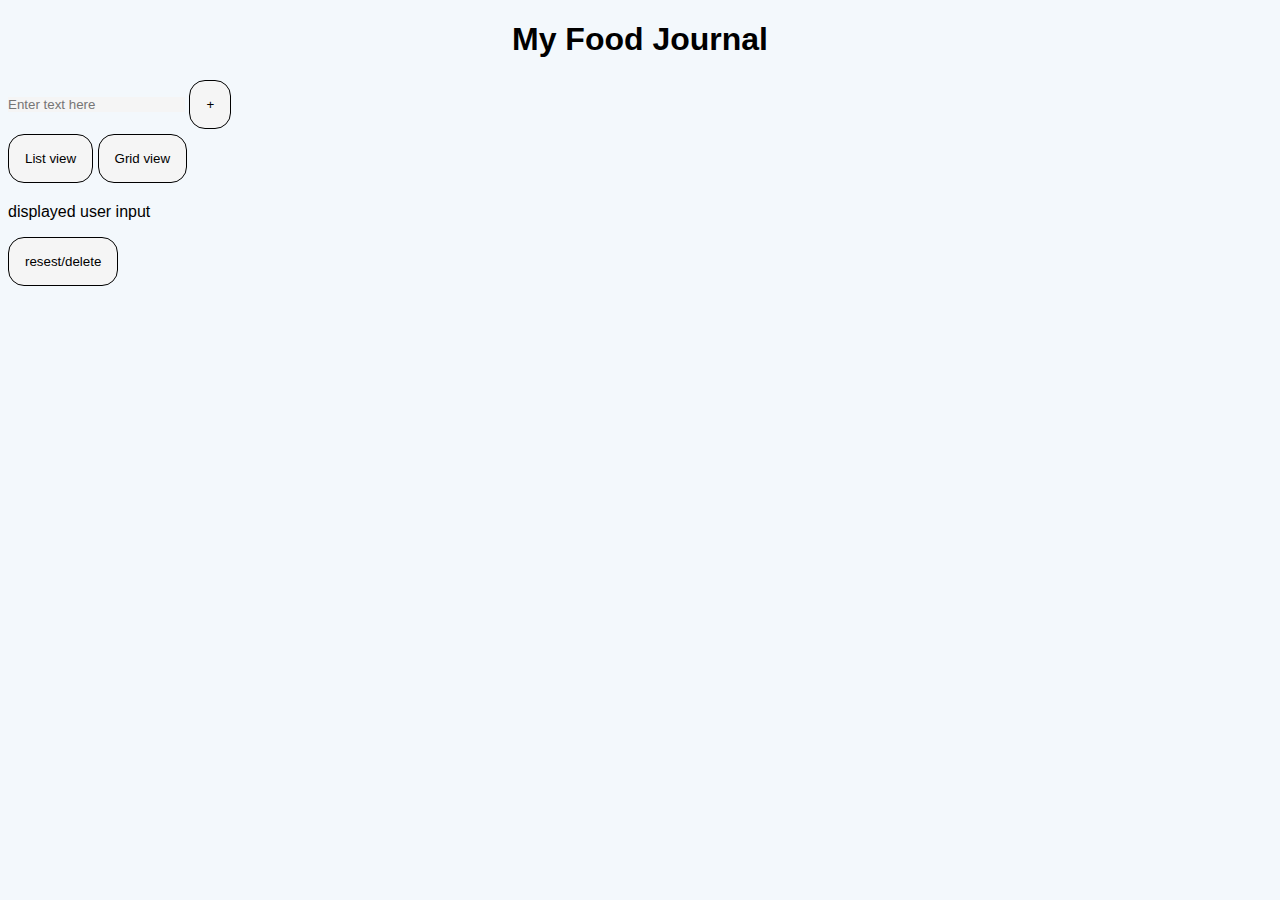
<file: Assignments/Assignment-01/index.html>
<!DOCTYPE html>
<html lang="en">
<head>
    <meta charset="UTF-8">
    <meta name="viewport" content="width=device-width, initial-scale=1" />
    <title>My Food Journal</title>

    <link rel="stylesheet" href="assets/style.css">
    <script src="assets/script.js" defer></script>
</head>
<body>
    <header>
        <h1>My Food Journal</h1>
        <!-- Input & add button-->
         <div id="add-container">
        <input type="text" id="text-input" placeholder="Enter text here">
        <button id="add-btn">+</button>
         </div>

         <!-- view list mode toggle -->
        <nav>
            <button id="list-btn">List view</button>
            <button id="grid-btn">Grid view</button>
        </nav>
    </header>
    <main>
         <!-- list -->
         <!-- toggle between "card-view" & "list-view" class-->
        <ul id="" class="">
            <li>
                <p>displayed user input</p>
                <button id="reset-btn">resest/delete</button>
            </li>
        </ul>
    </main>

</body>
</html>
</file>
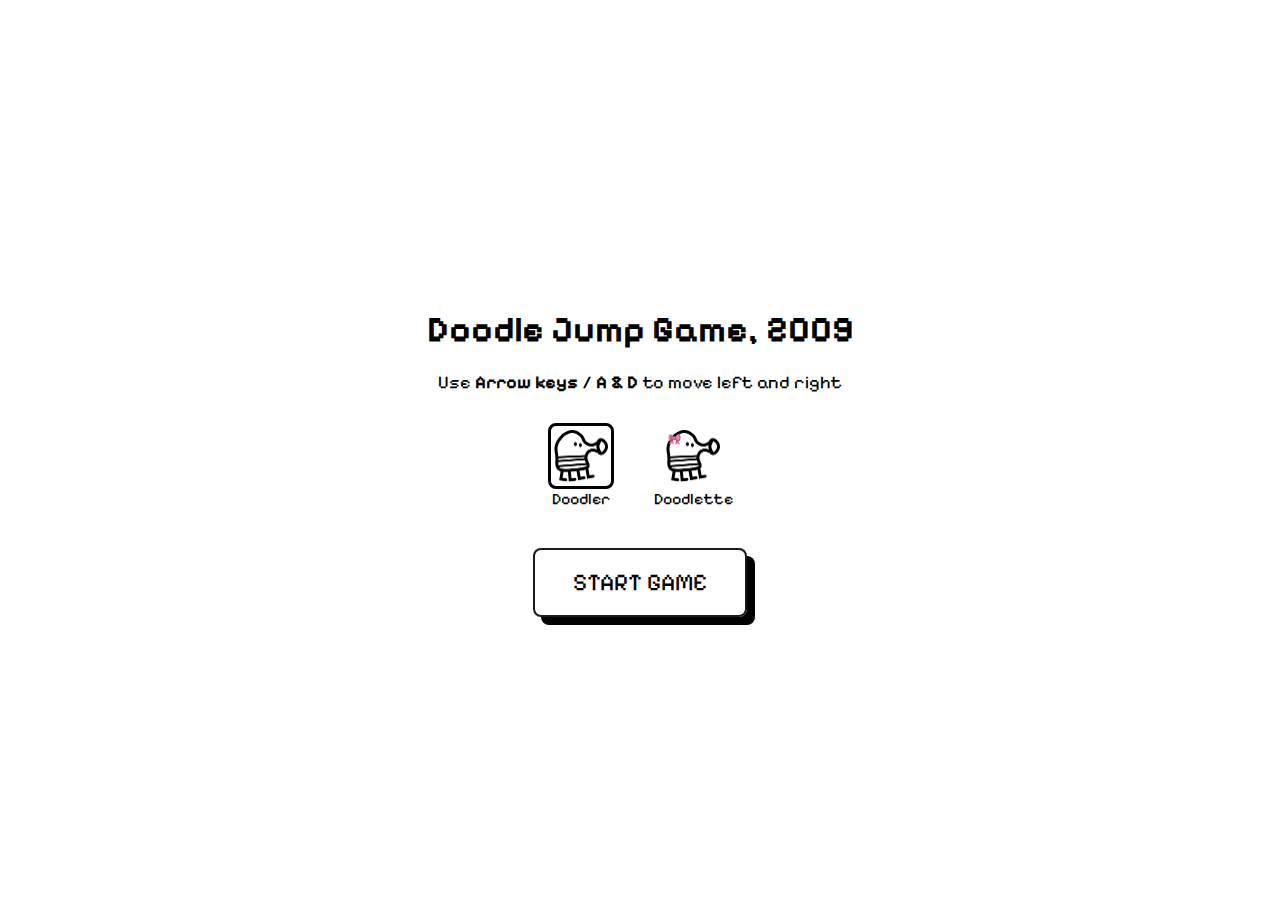
<file: Assignments/Assignment-02/index.html>
<!DOCTYPE html>
<html lang="en">
<head>
<meta charset="UTF-8">
<meta name="viewport" content="width=device-width, initial-scale=1.0">
<title>Doodle Jump Game</title>
<link rel="stylesheet" href="assets/style.css">
</head>
<body>

<!-- start page -->
<div id="start-page">
    <h1>Doodle Jump Game, 2009</h1>
    <p>Use <strong>Arrow keys / A & D</strong> to move left and right</p>

    <div class="characters">
        <div class="character selected" id="doodler-choice" data-character="doodler">
            <img src="./assets/img/doodler-right.png" alt="Doodler">
            <span>Doodler</span>
        </div>
        <div class="character" id="doodlette-choice" data-character="doodlette">
            <img src="./assets/img/doodlette-right.png" alt="Doodlette">
            <span>Doodlette</span>
        </div>
    </div>

    <button id="start-btn">Start Game</button>
</div>

<!-- game canvas -->
<canvas id="game"></canvas>

<!-- reset-btn -->
<button id="resetBtn" style="display:none;">Reset</button>

<script src="assets/script.js"></script>
</body>
</html>
</file>
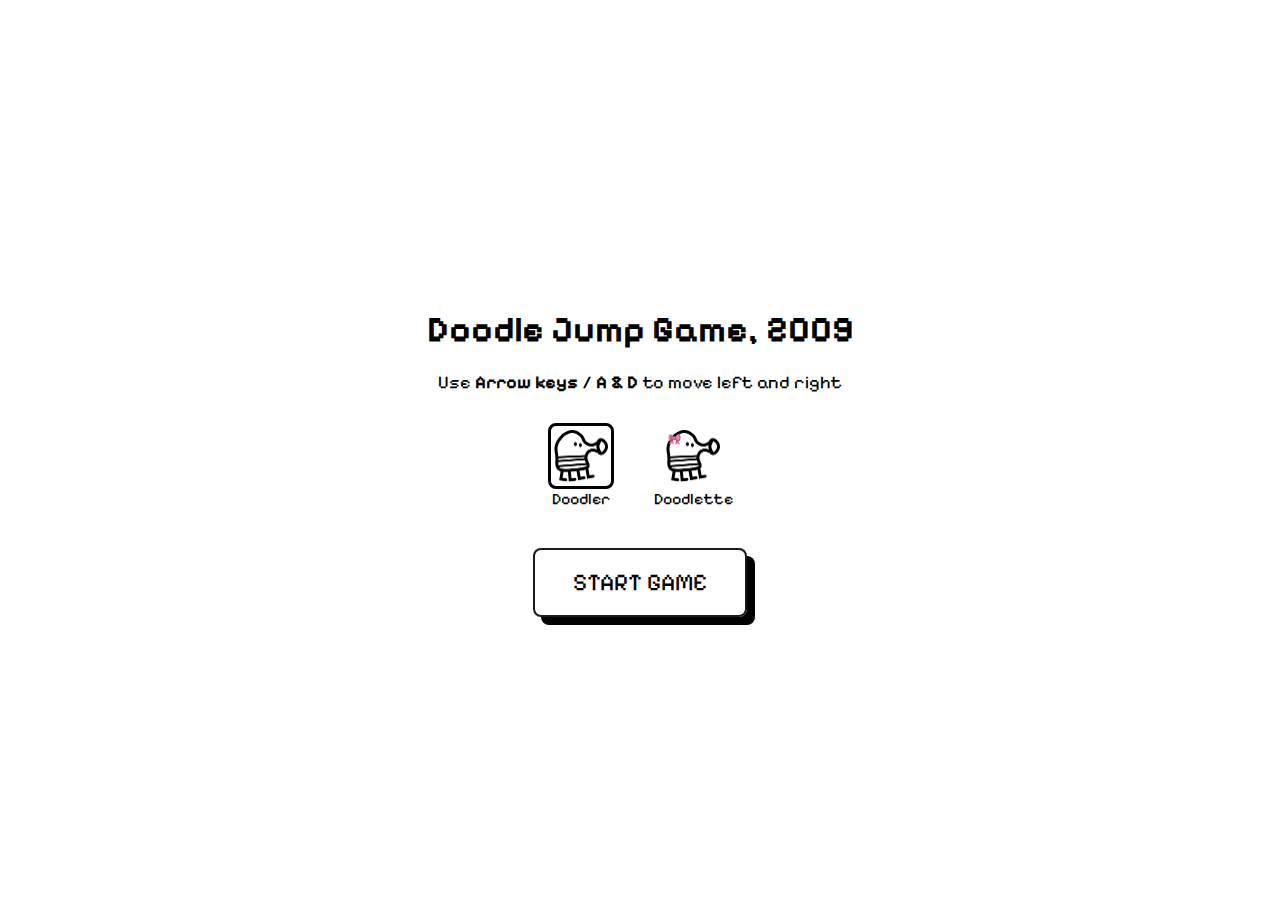
<file: Assignments/Assignment-03/index.html>
<!DOCTYPE html>
<html lang="en">
<head>
<meta charset="UTF-8">
<meta name="viewport" content="width=device-width, initial-scale=1.0">
<title>Doodle Jump Game</title>
<link rel="stylesheet" href="assets/style.css">
</head>
<body>

<!-- start page -->
<div id="start-page">
    <h1>Doodle Jump Game, 2009</h1>
    <p>Use <strong>Arrow keys / A & D</strong> to move left and right</p>

    <div class="characters">
        <div class="character selected" id="doodler-choice" data-character="doodler">
            <img src="./assets/img/doodler-right.png" alt="Doodler">
            <span>Doodler</span>
        </div>
        <div class="character" id="doodlette-choice" data-character="doodlette">
            <img src="./assets/img/doodlette-right.png" alt="Doodlette">
            <span>Doodlette</span>
        </div>
    </div>

    <button id="start-btn">Start Game</button>
</div>

<!-- game canvas -->
<canvas id="game"></canvas>

<div id ="joke-overlay">
    <p id="joke-text"></p>
</div>

<!-- reset-btn -->
<button id="resetBtn" style="display:none;">Reset</button>

<script src="assets/script.js"></script>
</body>
</html>
</file>
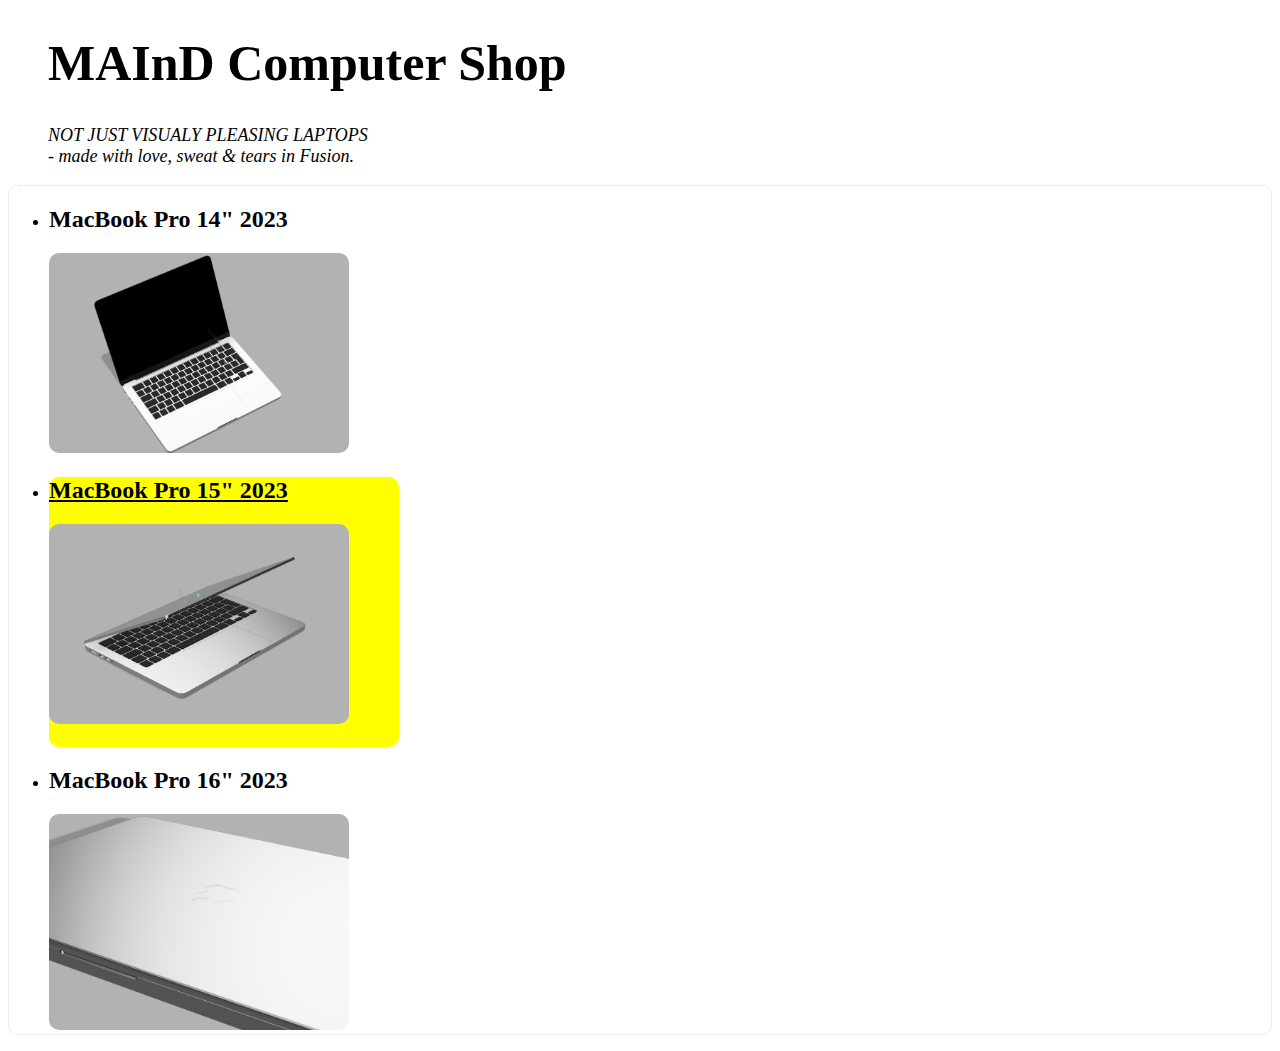
<file: Lessons/Lesson-01/index.html>
<!DOCTYPE html>
<html lang="en">
<head>
    <meta charset="UTF-8">
    <meta name="viewport" content="width=device-width, initial-scale=1.0">

    <link rel="stylesheet" href="styles.css">
    <title>MAInD Computer Shop</title>
</head>
<body>
<header>
    <h1>MAInD Computer Shop</h1>
    <p>NOT JUST VISUALY PLEASING LAPTOPS<br>- made with love, sweat & tears in Fusion.</br></p>
</header>
    <ul>
        <li>
            <h2>MacBook Pro 14" 2023</h2>
           <img src="assets/images/open-Laptop.png">
        </li>
        <a href="https://apple.ch" target="_blank">
        <li class="on-sale">
            <h2>MacBook Pro 15" 2023</h2>
            <img src="assets/images/semi-laptop.png">
        </li>
        </a>
        <li>
            <h2>MacBook Pro 16" 2023</h2>
        <img src="assets/images/close-laptop.png">
        </li>
    </ul>
</body>
</html>
</file>
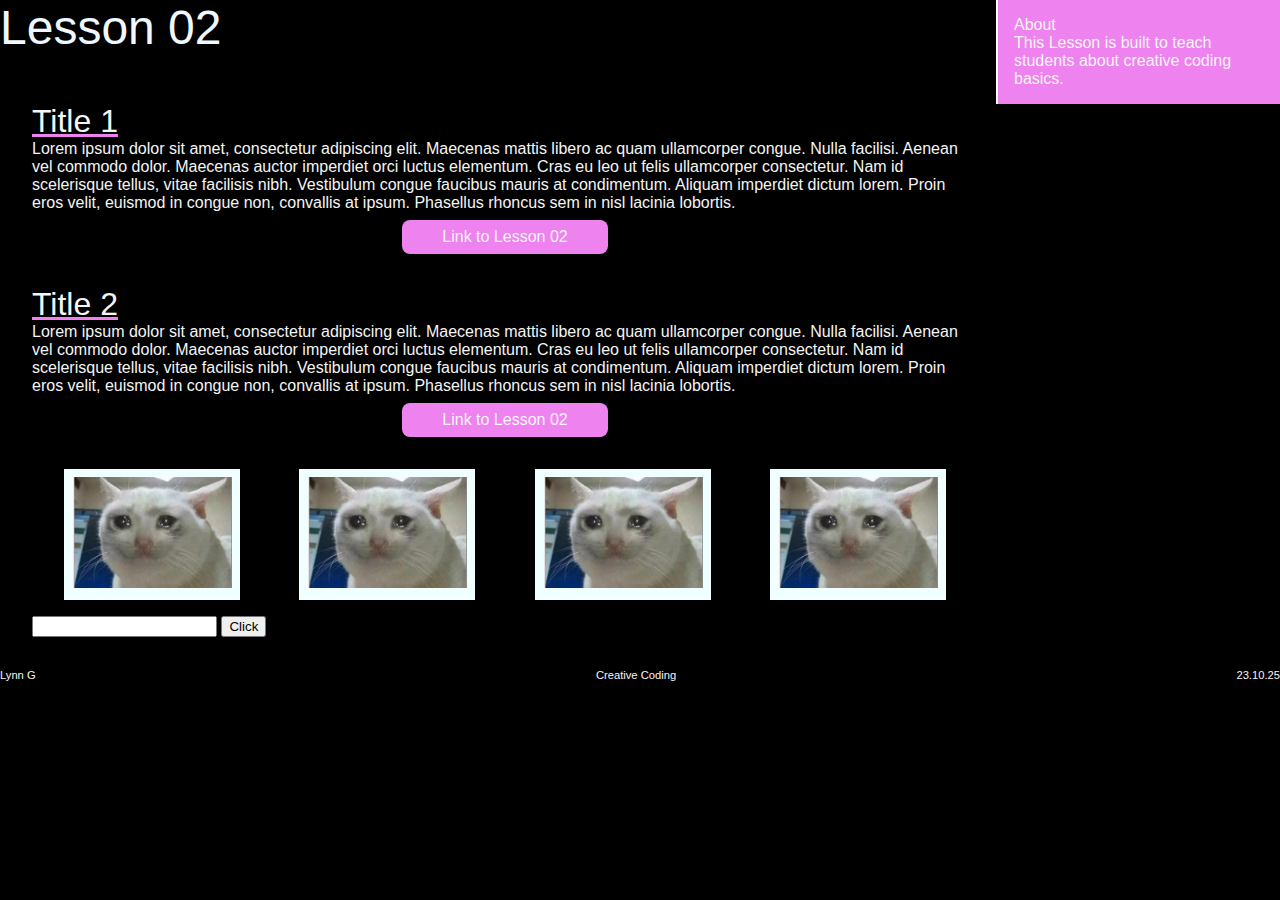
<file: Lessons/Lesson-02-JAVA/index.html>
<!DOCTYPE html>
<html lang="en">
<head>
    <meta charset="UTF-8">
	<meta name="Author" content="Giovanni Profeta">
    <meta name="viewport" content="width=device-width, initial-scale=1" />
    <title>Lesson 02</title>
    <link rel="stylesheet" href="assets/style.css">
    <script src="assets/script.js" defer></script>
</head>
<body>
    <header>
        <div><h1>Lesson 02</h1></div>
    </header>

    <main>
        <article>
            <h2>Title 1</h2>
            <p>
            Lorem ipsum dolor sit amet, consectetur adipiscing elit. Maecenas mattis libero ac quam ullamcorper congue. Nulla facilisi. Aenean vel commodo dolor. Maecenas auctor imperdiet orci luctus elementum. Cras eu leo ut felis ullamcorper consectetur. Nam id scelerisque tellus, vitae facilisis nibh. Vestibulum congue faucibus mauris at condimentum. Aliquam imperdiet dictum lorem. Proin eros velit, euismod in congue non, convallis at ipsum. Phasellus rhoncus sem in nisl lacinia lobortis.
            <a href="apple.com">Link to Lesson 02</a>
            </p>
        </article>

        <article>
            <h2>Title 2</h2>
            <p>
            Lorem ipsum dolor sit amet, consectetur adipiscing elit. Maecenas mattis libero ac quam ullamcorper congue. Nulla facilisi. Aenean vel commodo dolor. Maecenas auctor imperdiet orci luctus elementum. Cras eu leo ut felis ullamcorper consectetur. Nam id scelerisque tellus, vitae facilisis nibh. Vestibulum congue faucibus mauris at condimentum. Aliquam imperdiet dictum lorem. Proin eros velit, euismod in congue non, convallis at ipsum. Phasellus rhoncus sem in nisl lacinia lobortis.
             <a href="apple.com">Link to Lesson 02</a>
            </p>
        </article>
        <aside>
            <h3>About</h3>
            <p>
                This Lesson is built to teach students about creative coding basics.
            </p>
        </aside>
        <section id="myFlexbox">
            <div><img src="assets/crying-cat-meme.jpeg"></div>
            <div><img src="assets/crying-cat-meme.jpeg"></div>
            <div><img src="assets/crying-cat-meme.jpeg"></div>
            <div><img src="assets/crying-cat-meme.jpeg"></div>

        </section>


            <input type="text" id="userInput"/>
            <button id="button">Click</button>
            
             <section id="result"></section>


    </main>

    <footer>
        <div>Lynn G</div>
        <div>Creative Coding</div>
        <div>23.10.25</div>
    </footer>

</body>
</html>
</file>
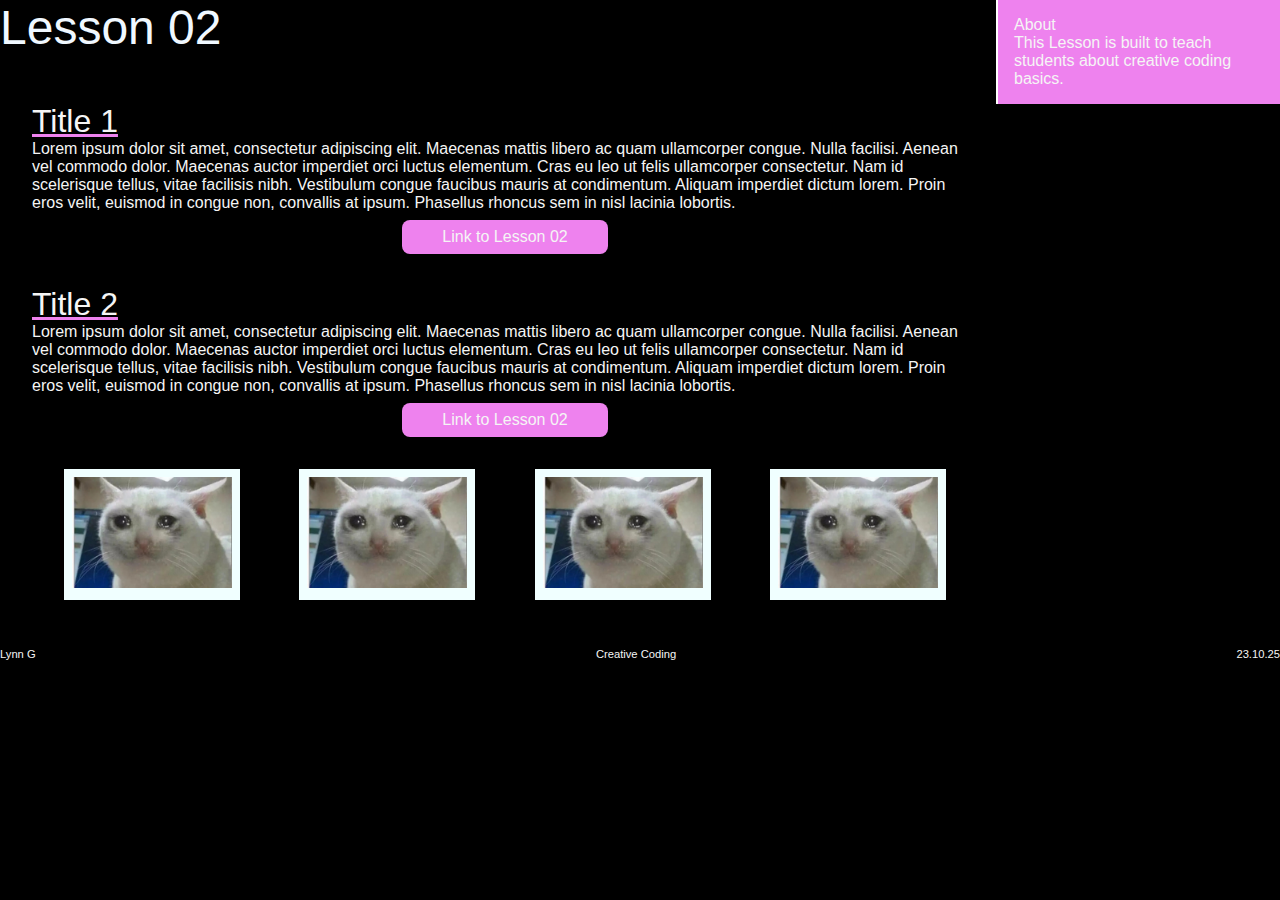
<file: Lessons/Lesson-02/index.html>
<!DOCTYPE html>
<html lang="en">
<head>
    <meta charset="UTF-8">
	<meta name="Author" content="Giovanni Profeta">
    <meta name="viewport" content="width=device-width, initial-scale=1" />
    <title>Lesson 02</title>
    <link rel="stylesheet" href="assets/style.css">
    <!-- <script src="script.js" defer></script> -->
</head>
<body>
    <header>
        <div><h1>Lesson 02</h1></div>
    </header>

    <main>
        <article>
            <h2>Title 1</h2>
            <p>
            Lorem ipsum dolor sit amet, consectetur adipiscing elit. Maecenas mattis libero ac quam ullamcorper congue. Nulla facilisi. Aenean vel commodo dolor. Maecenas auctor imperdiet orci luctus elementum. Cras eu leo ut felis ullamcorper consectetur. Nam id scelerisque tellus, vitae facilisis nibh. Vestibulum congue faucibus mauris at condimentum. Aliquam imperdiet dictum lorem. Proin eros velit, euismod in congue non, convallis at ipsum. Phasellus rhoncus sem in nisl lacinia lobortis.
            <a href="apple.com">Link to Lesson 02</a>
            </p>
        </article>

        <article>
            <h2>Title 2</h2>
            <p>
            Lorem ipsum dolor sit amet, consectetur adipiscing elit. Maecenas mattis libero ac quam ullamcorper congue. Nulla facilisi. Aenean vel commodo dolor. Maecenas auctor imperdiet orci luctus elementum. Cras eu leo ut felis ullamcorper consectetur. Nam id scelerisque tellus, vitae facilisis nibh. Vestibulum congue faucibus mauris at condimentum. Aliquam imperdiet dictum lorem. Proin eros velit, euismod in congue non, convallis at ipsum. Phasellus rhoncus sem in nisl lacinia lobortis.
             <a href="apple.com">Link to Lesson 02</a>
            </p>
        </article>
        <aside>
            <h3>About</h3>
            <p>
                This Lesson is built to teach students about creative coding basics.
            </p>
        </aside>
        <section id="myFlexbox">
            <div><img src="assets/crying-cat-meme.jpeg"></div>
            <div><img src="assets/crying-cat-meme.jpeg"></div>
            <div><img src="assets/crying-cat-meme.jpeg"></div>
            <div><img src="assets/crying-cat-meme.jpeg"></div>

        </section>

    </main>
    
    <footer>
        <div>Lynn G</div>
        <div>Creative Coding</div>
        <div>23.10.25</div>
    </footer>

</body>
</html>
</file>
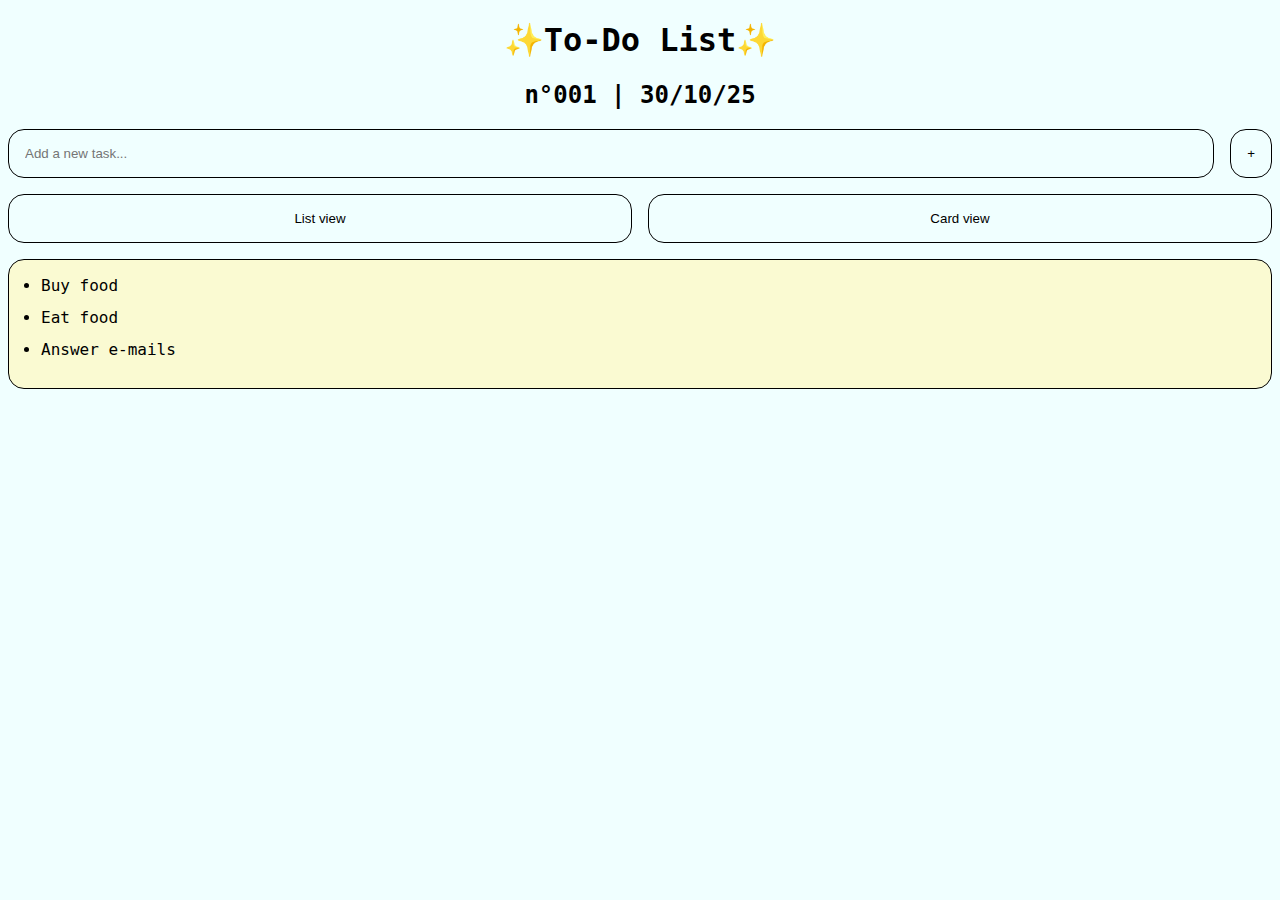
<file: Lessons/Lesson-03/index.html>
<!DOCTYPE html>
<html lang="en">
<head>
    <meta charset="UTF-8">
    <meta name="viewport" content="width=device-width, initial-scale=1.0">
    <link rel="stylesheet" href="assets/style.css">
    <script src="assets/script.js" defer></script>
    <title>To-Do List</title>
</head>
<body>
    <header>
        <h1>✨To-Do List✨</h1>
        <h2>n°001 | 30/10/25</h2>
        <!-- input & add button -->
        <div id="add-container">
            <input type="text" id="task-input" placeholder="Add a new task...">
            <button id="add-btn">+</button>
        </div>

         <!-- view list mode toggle-->
        <div id="view-toggle-container">
            <button id="list-view-btn" class="toggle-btn">List view</button>
            <button id="card-view-btn" class="toggle-btn">Card view</button>
        </div>
    </header>
    
    <main>
        <!-- to do list-->
          <!-- toggle between "card-view" & "list-view" class-->
        <ul id="task-list-container" class="list-view">
            <li>Buy food</li>
            <li>Eat food</li>
            <li>Answer e-mails</li>
        </ul>

    </main>

</body>
</html>
</file>
<file: Assignments/Assignment-01/assets/style.css>
/* general */
html{
    font-size: 16px;
    font-family: 'Lucida Sans', 'Lucida Sans Regular', 'Lucida Grande', 'Lucida Sans Unicode', Geneva, Verdana, sans-serif;
    background-color:rgb(243, 248, 252);
}

h1{
    text-align: center;
}
label{
    display: block;
    font-weight: bold;
    margin-bottom: 0.5rem;
}

input, button, select {
    margin-bottom: 0.3rem;
    padding: 0;
    border: none;
    background-color: whitesmoke;
    color: black;
    outline: none;
    box-sizing: border-box;
    align-items: center;
}

button {
    border: 1px solid black;
    color: black;
    padding: 1rem;
    border-radius: 1rem;
}

button:hover{
    cursor:crosshair;
    background-color: black;
    color:whitesmoke;
}


/* input & add button*/
#add-meal-form{
    display: grid;
    grid-template-columns: 1fr;
    gap: 1rem;
    margin-bottom: 1rem;
}

/* remove button*/
.remove-btn{
    position: absolute;
    top: 1rem;
    right: 1rem;
    display: flex;
    justify-content: center;
    align-items: center;
    width: 30px;
    height: 30px;
    /* text-align: center; */
}


#add-meal-form input,
#add-meal-form select {
    width: 100%;
    border: 1px solid black;
    border-radius: 1rem;
    padding: 1rem;
    border-radius: 1rem;
}

/* tag(healthy etc.) dropdown*/
.tag{
 display: inline-block;
 padding: 0.5rem 1rem;
 border-radius: 1rem;
 margin-top: 0.5rem;
 font-family: 'Lucida Sans', 'Lucida Sans Regular', 'Lucida Grande', 'Lucida Sans Unicode', Geneva, Verdana, sans-serif;
 font-size: 0.8rem;
}
.tag-healthy{
    background-color: greenyellow;
    color: green;
}
.tag-dessert{
    background-color: burlywood;
    color: brown;
}
.tag-quick{
    background-color: azure;
    color: blue;
}


/* view list/grid toggle*/
#view-toggle-container{
    display: flex;
    gap: 0.5rem;
}
.toggle-btn{
    width:50%
}
.toggle-btn.active {
    background-color: black;
    color: whitesmoke;
    font-weight: bold;
}

/*grid*/
#meal-container{
    display:grid;
    grid-template-columns:repeat(2, 1fr);
    gap: 0.5rem;
}
ul{
    padding: 0;
}

/* meal-card*/
.meal-card{
    position: relative;
    overflow: hidden;
    padding: 1rem;
    background-color:rgb(255, 255, 243);
    border: 1px solid black;
    border-radius: 1rem;
    list-style-type: none;
}
.meal-card img{
    width: 100%;
    height: 200px;
    object-fit: cover;
    display: block;
    border-radius: 0.5rem;
}
.meal-card h3{
    margin: 0.5rem;
}


/* Pinboard meal grid */
/* list view */
#meal-container.list-view{
    display: block;
    padding-left: 0;
}
#meal-container.list-view .meal-card{
    display: flex;
    align-items: center;
    justify-content: space-between;
    padding-right: 1rem;
    margin-bottom: 0.5rem;
}
#meal-container.list-view img{
    width: 100px;
    height: 100px;
    margin-right: 1rem;
}
#meal-container.list-view .meal-content{
    flex-grow: 1;

}
#meal-container.list-view .remove-btn{
    position: static;
    margin-left: 1rem;
}


/*responsive for desktop */
 @media (min-width: 768px) {
    #add-meal-form {
    grid-template-columns: 1fr 1fr 1fr auto;
    align-items: end;
    }
    #meal-container{
    grid-template-columns:repeat(3, 1fr);
}
  }
</file>
<file: Assignments/Assignment-02/assets/style.css>
@import url('https://fonts.googleapis.com/css2?family=Pixelify+Sans:wght@400..700&display=swap');

body{
    margin:0;
    text-align:center;
    font-family: "Pixelify Sans", sans-serif;
    font-weight: 400;
}

#game{
    display:none;
    background-image: url("./img/background.png");
    margin: 0 auto;
}

#start-page{
    position:absolute;
    width:100%;
    height:100%;
    background-color: white;
    color: black;
    display:flex;
    flex-direction:column;
    justify-content:center;
    align-items:center;
}

#start-page h1{
    font-size:36px;
    margin-bottom:10px;
}

#start-page p{
    font-size:18px;
    margin:10px;
}

.characters{
    display:flex;
    gap:40px;
    margin:20px;
}

.character{
    cursor:pointer;
    display:flex;
    flex-direction:column;
    align-items:center;
}

.character img{
    width:60px;
    height:60px;
    border:3px solid transparent;
    border-radius:8px;
    transition:border 0.2s;
}

.character.selected img{
    background-color: white;
    border:3px solid black;
}

button {
    margin-top: 20px;
    padding: 20px 40px;
    font-size: 24px;
    cursor: pointer;
    border: none;
    background-color: white;
    color: black; 
    font-family: "Pixelify Sans", sans-serif;
    font-weight: 400;
    text-transform: uppercase;
    border-radius: 8px; 
    box-shadow: 
        inset 0 0 0 2px #1a1a1a, 
        8px 8px 0 0 #000000;
    transition: all 0.1s ease-in-out;
}

button:hover {
    background-color: rgb(243, 243, 243); 
}

button:active {
    box-shadow: 
        inset 0 0 0 2px #1a1a1a,
        0 0 0 0 #000000;        
    transform: translate(8px, 8px); 
}
</file>
<file: Assignments/Assignment-03/assets/style.css>
@import url('https://fonts.googleapis.com/css2?family=Pixelify+Sans:wght@400..700&display=swap');

body{
    margin:0;
    text-align:center;
    font-family: "Pixelify Sans", sans-serif;
    font-weight: 400;
}

#game{
    display:none;
    background-image: url("./img/background.png");
    margin: 0 auto;
}

#start-page{
    position:absolute;
    width:100%;
    height:100%;
    background-color: white;
    color: black;
    display:flex;
    flex-direction:column;
    justify-content:center;
    align-items:center;
}

#start-page h1{
    font-size:36px;
    margin-bottom:10px;
}

#start-page p{
    font-size:18px;
    margin:10px;
}

.characters{
    display:flex;
    gap:40px;
    margin:20px;
}

.character{
    cursor:pointer;
    display:flex;
    flex-direction:column;
    align-items:center;
}

.character img{
    width:60px;
    height:60px;
    border:3px solid transparent;
    border-radius:8px;
    transition:border 0.2s;
}

.character.selected img{
    background-color: white;
    border:3px solid black;
}

button {
    margin-top: 20px;
    padding: 20px 40px;
    font-size: 24px;
    cursor: pointer;
    border: none;
    background-color: white;
    color: black; 
    font-family: "Pixelify Sans", sans-serif;
    font-weight: 400;
    text-transform: uppercase;
    border-radius: 8px; 
    box-shadow: 
        inset 0 0 0 2px #1a1a1a, 
        8px 8px 0 0 #000000;
    transition: all 0.1s ease-in-out;
}

button:hover {
    background-color: rgb(243, 243, 243); 
}

button:active {
    box-shadow: 
        inset 0 0 0 2px #1a1a1a,
        0 0 0 0 #000000;        
    transform: translate(8px, 8px); 
}

#joke-overlay {
    display:none; 
    position:absolute; 
    top:50%; 
    left:50%; 
    transform:translate(-50%, -50%); 
    background:rgba(255, 255, 255, 0.9); 
    padding:20px; 
    border:2px solid black; 
    border-radius:8px; 
    max-width:300px; 
    text-align:center;
    z-index:10;
}

#joke-text {
    font-family: 'Pixelify Sans', sans-serif; 
    font-size: 16px; 
    margin: 0;
}
</file>
<file: Lessons/Lesson-01/styles.css>
header{
    margin-left: 40px;
}

h1{
    font-size: 50px;
    font-weight: bold;
}

p{
    font-size: 18px;
    font-style: oblique;
}

ul{
    list-style-type: style circle;
    border: 1px;
    border-radius: 10px;
    border-color: gainsboro;
    border-style:dotted;
}

img{
    width: 300px;
    border-radius: 10px;
}

.on-sale{
    background-color: yellow;
    width: 350px;
    height: 270px;
    border-radius: 10px;
}

a{
    color: black;
}

a:hover h2 {
    color: blueviolet;
}
</file>
<file: Lessons/Lesson-02-JAVA/assets/style.css>
html, body, div, span, applet, object, iframe,
h1, h2, h3, h4, h5, h6, p, blockquote, pre,
a, abbr, acronym, address, big, cite, code,
del, dfn, em, img, ins, kbd, q, s, samp,
small, strike, strong, sub, sup, tt, var,
b, u, i, center,
dl, dt, dd, ol, ul, li,
fieldset, form, label, legend,
table, caption, tbody, tfoot, thead, tr, th, td,
article, aside, canvas, details, embed, 
figure, figcaption, footer, header, hgroup, 
menu, nav, output, ruby, section, summary,
time, mark, audio, video {
  margin: 0;
  padding: 0;
  border: 0;
  font-size: 100%;
  font: inherit;
  vertical-align: baseline;
}

html, body{
  font-family: "neue-haas-grotesk-display", sans-serif;
    font-weight: 500;
    font-style: normal;
}

header{
  background-color: black;
  color: aliceblue;
  margin-bottom: 1rem;
}


h1{
  font-size: 3rem;

}

article{
  margin-bottom: 2rem;
}

h2{
  font-size: 2rem;
  text-decoration: underline violet;
}

a{
  color: whitesmoke;
  text-decoration: none;
  background-color: violet;
  text-align: center;
  margin: 0.5rem auto;
  padding: 0.5rem;
  display:block;
  width: 20%;
  border-radius: 0.5rem;
}

a:hover{
  background-color:black;
}

#myFlexbox{
  display: flex;
  justify-content: space-between;
  flex-wrap: wrap;
  margin: 1rem 2rem;
}

#myFlexbox div{
  background-color: azure;
  padding: 0.5rem;
}

img{
  width: 20rem;
}
aside {
    width: 250px;
    background-color: violet;
    padding: 1rem;
    border-left: 2px solid white;
    height: auto;
    position: fixed;
    top: 0;
    right: 0;
    
}

/* Push main content away from sidebar */
main {
    margin-right: 270px; /* slightly more than sidebar width for spacing */
    padding: 2rem;
}



footer{
  font-size: 0.7rem;
  background-color: black;
  color: whitesmoke;
  display: flex;
  justify-content: space-between;
}

@media only screen and (min-width: 600px) {

	body{
    background-color: black;
    color: whitesmoke;
  }
      img{
      width:10rem;
    }
}
	@media only screen and (max-width: 780px) {

	body{
    background-color: black;
    color: whitesmoke;
  }
          img{
      width:15rem;
    }
    aside{
      display: flex;
      width: 90%;
      margin-left: 1rem;
    }
    main {
    margin-right: 0px; /* slightly more than sidebar width for spacing */
    padding: 2rem;
}
}

	@media only screen and (min-width: 1200px) {

	body{
    background-color: black;
    color: whitesmoke;
  }
}
</file>
<file: Lessons/Lesson-02/assets/style.css>
html, body, div, span, applet, object, iframe,
h1, h2, h3, h4, h5, h6, p, blockquote, pre,
a, abbr, acronym, address, big, cite, code,
del, dfn, em, img, ins, kbd, q, s, samp,
small, strike, strong, sub, sup, tt, var,
b, u, i, center,
dl, dt, dd, ol, ul, li,
fieldset, form, label, legend,
table, caption, tbody, tfoot, thead, tr, th, td,
article, aside, canvas, details, embed, 
figure, figcaption, footer, header, hgroup, 
menu, nav, output, ruby, section, summary,
time, mark, audio, video {
  margin: 0;
  padding: 0;
  border: 0;
  font-size: 100%;
  font: inherit;
  vertical-align: baseline;
}

html, body{
  font-family: "neue-haas-grotesk-display", sans-serif;
    font-weight: 500;
    font-style: normal;
}

header{
  background-color: black;
  color: aliceblue;
  margin-bottom: 1rem;
}


h1{
  font-size: 3rem;

}

article{
  margin-bottom: 2rem;
}

h2{
  font-size: 2rem;
  text-decoration: underline violet;
}

a{
  color: whitesmoke;
  text-decoration: none;
  background-color: violet;
  text-align: center;
  margin: 0.5rem auto;
  padding: 0.5rem;
  display:block;
  width: 20%;
  border-radius: 0.5rem;
}

a:hover{
  background-color:black;
}

#myFlexbox{
  display: flex;
  justify-content: space-between;
  flex-wrap: wrap;
  margin: 1rem 2rem;
}

#myFlexbox div{
  background-color: azure;
  padding: 0.5rem;
}

img{
  width: 20rem;
}
aside {
    width: 250px;
    background-color: violet;
    padding: 1rem;
    border-left: 2px solid white;
    height: auto;
    position: fixed;
    top: 0;
    right: 0;
    
}

/* Push main content away from sidebar */
main {
    margin-right: 270px; /* slightly more than sidebar width for spacing */
    padding: 2rem;
}



footer{
  font-size: 0.7rem;
  background-color: black;
  color: whitesmoke;
  display: flex;
  justify-content: space-between;
}

@media only screen and (min-width: 600px) {

	body{
    background-color: black;
    color: whitesmoke;
  }
      img{
      width:10rem;
    }
}
	@media only screen and (max-width: 780px) {

	body{
    background-color: black;
    color: whitesmoke;
  }
          img{
      width:15rem;
    }
    aside{
      display: flex;
      width: 90%;
      margin-left: 1rem;
    }
    main {
    margin-right: 0px; /* slightly more than sidebar width for spacing */
    padding: 2rem;
}
}

	@media only screen and (min-width: 1200px) {

	body{
    background-color: black;
    color: whitesmoke;
  }
}
</file>
<file: Lessons/Lesson-03/assets/style.css>
/* general */
html {
    font-size: 16px;
    font-family:monospace;
    background-color:azure;
}

h1, h2 {
    text-align: center;
}

input, button{
    margin: 0;
    padding: 0;
    border: none;
    font: monospace;
    background: none;
    color: inherit;
    outline: none;
    box-sizing: border-box;
}

button{
    border: 1px solid black;
    padding: 1rem;
    border-radius: 1rem;
}

/* input & add button */
#add-container {
    display: flex;
    gap: 1rem;
    margin-bottom: 1rem;
}

#task-input {
    width: 100%;
    border: 1px solid black;
    padding: 1rem;
    border-radius: 1rem;
}


/* view list toggle */
#view-toggle-container{
    display: flex;
    gap: 1rem;
}

.toggle-btn{
    /* background-color: azure;
    color:black; */
    width:50%
}


/* to-do list*/
/* card view*/
.card-view{
    display: flex;
    flex-wrap: wrap;
    padding-left: 0;
}

li{
    display: block;
    width: 100%;
}

.card-view li{
    background-color:lightgoldenrodyellow ;
    height: 3rem;
    border: 1px solid black;
    border-radius: 1rem;
    display: flex;
    justify-content: center;
    align-items: center;
    margin-bottom: 1rem;
}


/* list view*/
.list-view{
    border: 1px solid black;
    border-radius: 1rem;
    padding: 1rem 1rem 1rem 2rem;
    background-color:lightgoldenrodyellow ;
}

.list-view li {
    height: 2rem;
    display: list-item;
}


/*button hover*/
button:hover{
    cursor:crosshair;
    background-color: black;
    color:azure;
}

/* .toggle-btn:hover{
    background-color: black;
    color:azure;
}
#add-btn:hover {
    background-color: black;
    color:azure;
} 
#add-btn:active {
    background-color: lightgoldenrodyellow;
    color:black;
}  */
</file>
